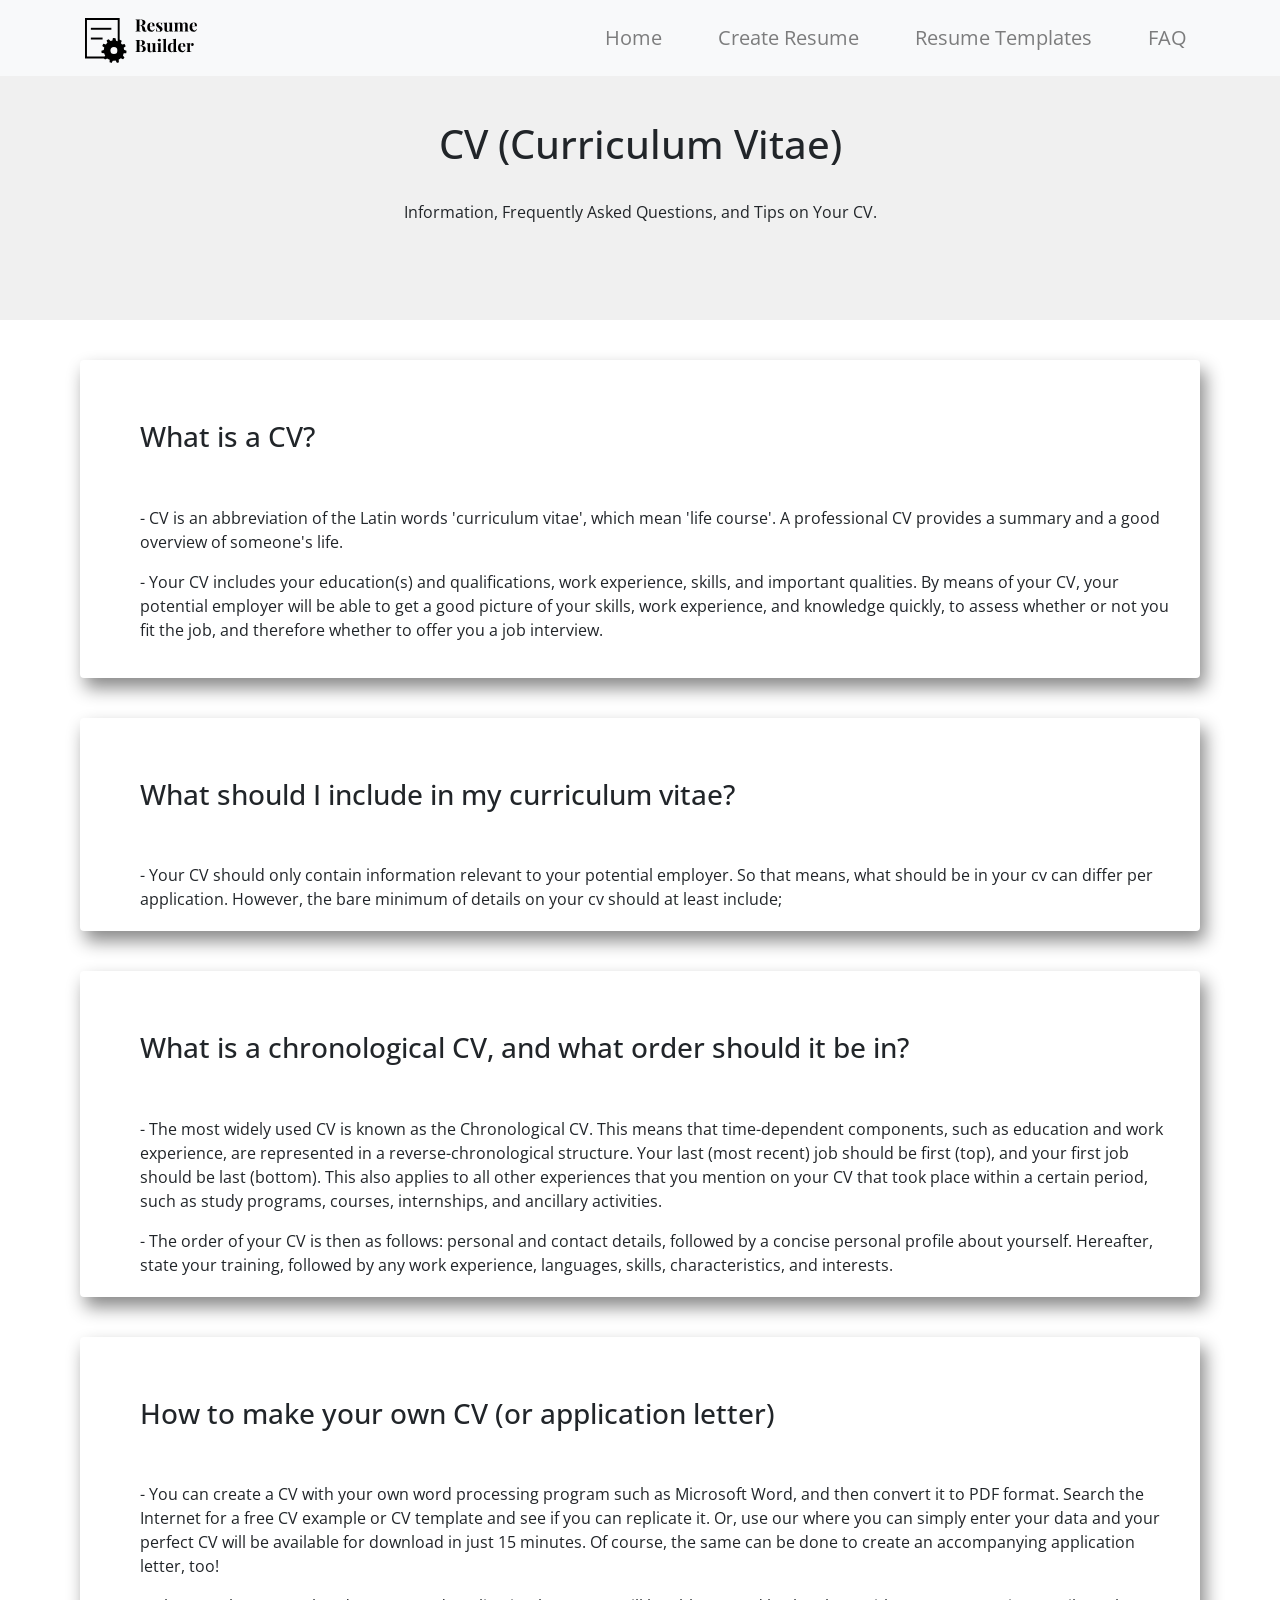
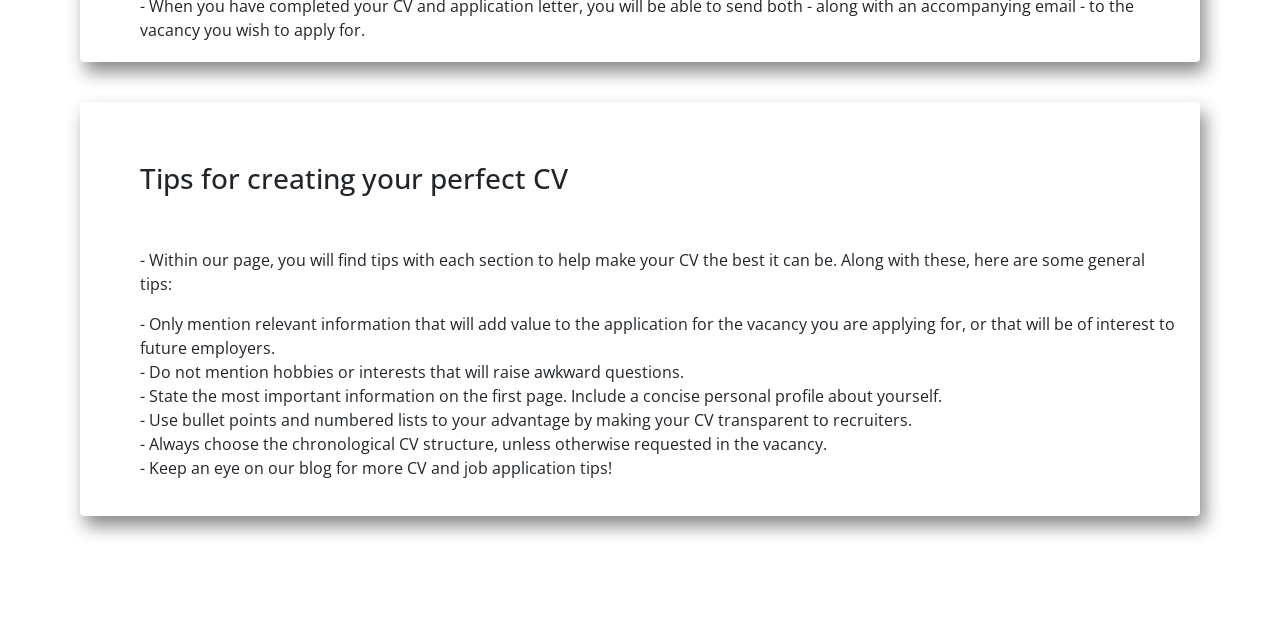
<file: faq.html>
<!DOCTYPE html>
<html lang="en">

<head>
	<meta charset="UTF-8">
	<meta http-equiv="X-UA-Compatible" content="IE=edge">
	<meta name="viewport" content="width=device-width, initial-scale=1.0">
	<link rel="stylesheet" href="https://maxcdn.bootstrapcdn.com/bootstrap/4.0.0/css/bootstrap.min.css"
		integrity="sha384-Gn5384xqQ1aoWXA+058RXPxPg6fy4IWvTNh0E263XmFcJlSAwiGgFAW/dAiS6JXm" crossorigin="anonymous">
	<script src="https://code.jquery.com/jquery-3.2.1.slim.min.js"
		integrity="sha384-KJ3o2DKtIkvYIK3UENzmM7KCkRr/rE9/Qpg6aAZGJwFDMVNA/GpGFF93hXpG5KkN"
		crossorigin="anonymous"></script>
	<script src="https://cdnjs.cloudflare.com/ajax/libs/popper.js/1.12.9/umd/popper.min.js"
		integrity="sha384-ApNbgh9B+Y1QKtv3Rn7W3mgPxhU9K/ScQsAP7hUibX39j7fakFPskvXusvfa0b4Q"
		crossorigin="anonymous"></script>
	<script src="https://maxcdn.bootstrapcdn.com/bootstrap/4.0.0/js/bootstrap.min.js"
		integrity="sha384-JZR6Spejh4U02d8jOt6vLEHfe/JQGiRRSQQxSfFWpi1MquVdAyjUar5+76PVCmYl"
		crossorigin="anonymous"></script>

	<link rel="stylesheet" href="css/faq.css">
	<link rel="icon" href="images/RB_Logo.png" type="image/x-icon">
	<link rel="preconnect" href="https://fonts.googleapis.com">
	<link rel="preconnect" href="https://fonts.gstatic.com" crossorigin>
	<link href="https://fonts.googleapis.com/css2?family=Open+Sans&display=swap" rel="stylesheet">
	<title>FAQs</title>
</head>

<body>

	<!--NavBar-Starts-->
	<nav class="navbar navbar-expand-lg navbar-light bg-light fixed-top" style="color:#000000;">
		<div class="container" style="font-size:20px;">
			<a class="navbar-brand" href="index.html" style="font-size:32px;"><img src="images/RB.svg" alt=""
					height="45px"></a>
			<button class="navbar-toggler" type="button" data-toggle="collapse" data-target="#navbarNav"
				aria-controls="navbarNav" aria-expanded="false" aria-label="Toggle navigation">
				<span class="navbar-toggler-icon"></span>
			</button>
			<div class="collapse navbar-collapse justify-content-end" id="navbarNav">
				<ul class="navbar-nav">
					<li class="nav-item">
						<a class="nav-link" href="index.html">Home</a>
					</li>
					<li class="nav-item">
						<a class="nav-link" href="Form.html">Create Resume</a>
					</li>
					<li class="nav-item">
						<a class="nav-link" href="#templates">Resume Templates</a>
					</li>
					<li class="nav-item">
						<a class="nav-link" href="faq.html">FAQ</a>
					</li>
				</ul>
			</div>
		</div>
	</nav>
	<!--NavBar-Ends-->

	<div class="container-fluid">
		<div class="row">
			<div class=" col-md-12 header">
				<h1>CV (Curriculum Vitae)</h1><br>
				<p>Information, Frequently Asked Questions, and Tips on Your CV.</p>
			</div>
		</div>
	</div>
	<div class="card" id="Card">
		<div class="card-body">
			<h3 class="card-title">What is a CV?</h3>
			<p class="card-text">- CV is an abbreviation of the Latin words 'curriculum vitae', which mean 'life
				course'. A professional CV provides a summary and a good overview of someone's life.<br>
			</p>
			<p>- Your CV includes your education(s) and qualifications, work experience, skills, and important
				qualities. By means of your CV, your potential employer will be able to get a good picture of your
				skills, work experience, and knowledge quickly, to assess whether or not you fit the job, and therefore
				whether to offer you a job interview.
			</p>
		</div>
	</div>
	<div class="card" id="Card">
		<div class="card-body">
			<h3 class="card-title">What should I include in my curriculum vitae?</h3>
			<p class="card-text">- Your CV should only contain information relevant to your potential employer. So that
				means, what should be in your cv can differ per application. However, the bare minimum of details on
				your cv should at least include;
			</p>
		</div>
	</div>
	<div class="card" id="Card">
		<div class="card-body">
			<h3 class="card-title">What is a chronological CV, and what order should it be in?</h3>
			<p class="card-text">- The most widely used CV is known as the Chronological CV. This means that
				time-dependent components, such as education and work experience, are represented in a
				reverse-chronological structure. Your last (most recent) job should be first (top), and your first job
				should be last (bottom). This also applies to all other experiences that you mention on your CV that
				took place within a certain period, such as study programs, courses, internships, and ancillary
				activities.</p>
			<p></p>
			<p class="card-text">- The order of your CV is then as follows: personal and contact details, followed by a
				concise personal profile about yourself. Hereafter, state your training, followed by any work
				experience, languages, skills, characteristics, and interests.
			</p>
		</div>
	</div>
	<div class="card" id="Card">
		<div class="card-body">
			<h3 class="card-title">How to make your own CV (or application letter)</h3>
			<p class="card-text">- You can create a CV with your own word processing program such as Microsoft Word, and
				then convert it to PDF format. Search the Internet for a free CV example or CV template and see if you
				can replicate it. Or, use our where you can simply enter your data and your perfect CV will be available
				for download in just 15 minutes. Of course, the same can be done to create an accompanying application
				letter, too!
			</p>
			<p></p>
			<p class="card-text">- When you have completed your CV and application letter, you will be able to send both
				- along with an accompanying email - to the vacancy you wish to apply for.
			</p>
		</div>
	</div>
	<div class="card" id="Card">
		<div class="card-body">
			<h3 class="card-title">Tips for creating your perfect CV</h3>
			<p class="card-text">- Within our page, you will find tips with each section to help make your CV the best
				it can be. Along with these, here are some general tips:</p>
			<p></p>
			<p>
				- Only mention relevant information that will add value to the application for the vacancy you are
				applying for, or that will be of interest to future employers. <br>
				- Do not mention hobbies or interests that will raise awkward questions. <br>
				- State the most important information on the first page. Include a concise personal profile about
				yourself.<br>
				- Use bullet points and numbered lists to your advantage by making your CV transparent to
				recruiters.<br>
				- Always choose the chronological CV structure, unless otherwise requested in the vacancy.<br>
				- Keep an eye on our blog for more CV and job application tips!<br>
			</p>
		</div>
	</div>

	<br><br><br>
</body>

</html>
</file>
<file: css/faq.css>
html,
body {
  height: 100%;
  font-family: "Open Sans", sans-serif;
  font-style: bold;
}
.header {
  padding: 5rem;
  text-align: center;
  background-color: rgb(240, 240, 240);
}
nav li a:hover {
  background-color: rgb(240, 240, 240);
  border-radius: 30px;
}
li {
  padding-left: 2.5rem;
}
.header h1 {
  margin-top: 2.5rem;
}
#Card {
  margin: 2.5rem 5rem 2.5rem 5rem;
  border: 1px;
  box-shadow: 5px 10px 18px #888888;
  height: auto;
}
#Card h3 {
  padding: 2.5rem;
}
#Card p {
  font-size: 16px;
  padding-left: 2.5rem;
}
</file>
